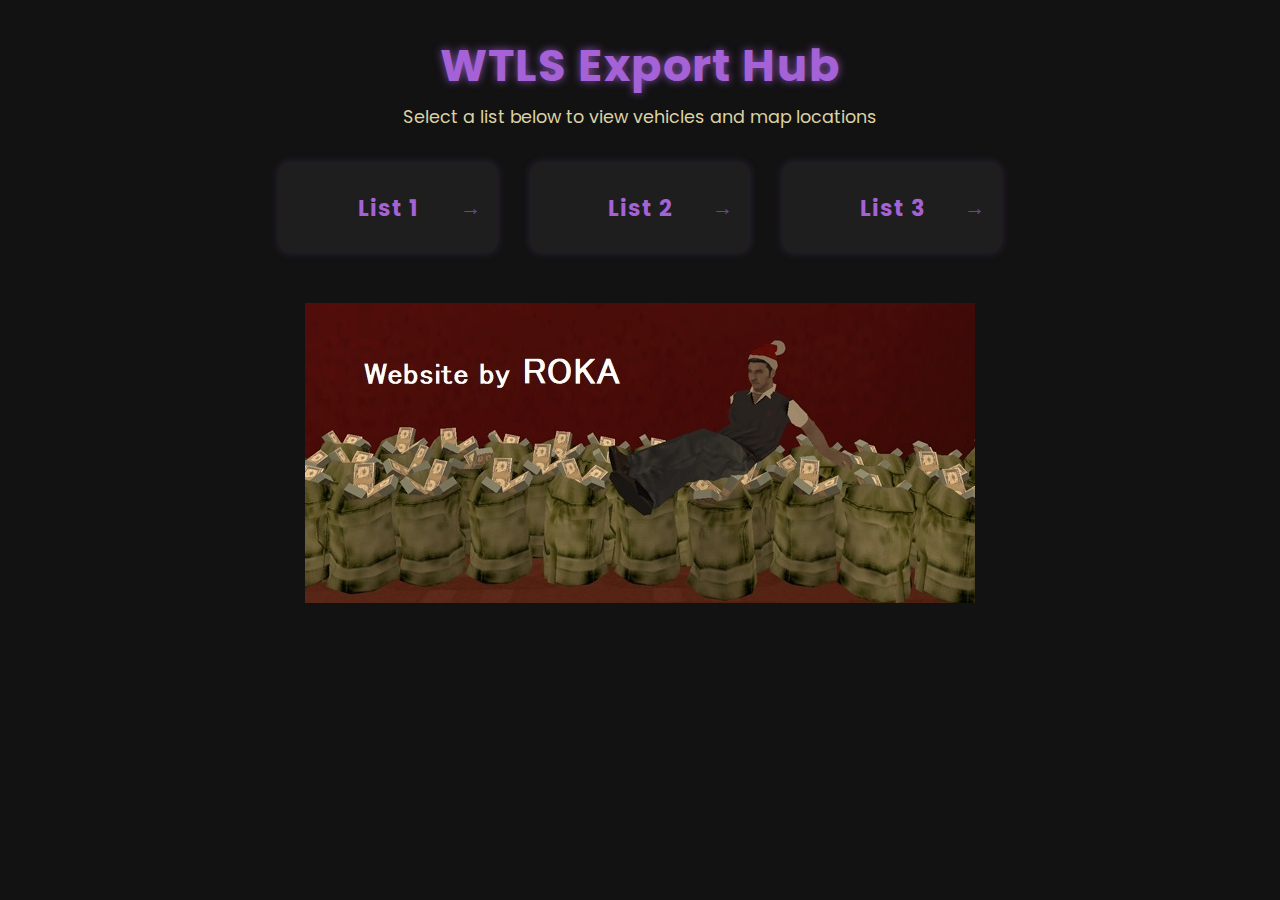
<file: index.html>
<!DOCTYPE html>
<html lang="en">
<head>
  <meta charset="UTF-8" />
  <meta name="viewport" content="width=device-width, initial-scale=1" />
  <link rel="icon" href="cryptocurrency.ico" type="image/x-icon" />
  <title>WTLS Export Hub</title>
  <link href="https://fonts.googleapis.com/css2?family=Poppins:wght@400;700&display=swap" rel="stylesheet" />
  <style>
    /* Reset and base */
    * {
      box-sizing: border-box;
      margin: 0;
      padding: 0;
    }
    body {
      background: #121212;
      color: #f3eac2; /* light yellow */
      font-family: 'Poppins', sans-serif;
      min-height: 100vh;
      display: flex;
      flex-direction: column;
      align-items: center;
      padding: 2rem;
      user-select: none;
    }
    header {
      margin-bottom: 2rem;
      text-align: center;
    }
    header h1 {
      font-weight: 700;
      font-size: 2.8rem;
      color: #a462d6; /* purple */
      margin-bottom: 0.3rem;
      letter-spacing: 1.2px;
      text-shadow: 0 0 8px #a462d6cc;
    }
    header p {
      font-weight: 400;
      font-size: 1.1rem;
      color: #dcd1a4; /* lighter yellow */
    }

    main {
      display: flex;
      gap: 2rem;
      flex-wrap: wrap;
      justify-content: center;
      width: 100%;
      max-width: 900px;
    }

    a.vehicle {
      background: #1e1e1e;
      border-radius: 12px;
      padding: 1.8rem 2.2rem;
      flex: 1 1 180px;
      max-width: 220px;
      text-decoration: none;
      color: #a462d6; /* purple */
      box-shadow: 0 0 8px #a462d633;
      transition:
        box-shadow 0.3s ease,
        transform 0.3s ease,
        background 0.3s ease;
      display: flex;
      justify-content: center;
      align-items: center;
      font-weight: 700;
      font-size: 1.4rem;
      text-align: center;
      letter-spacing: 1px;
      cursor: pointer;
      user-select: none;
      position: relative;
    }
    a.vehicle::after {
      content: "→";
      position: absolute;
      right: 16px;
      font-size: 1.3rem;
      color: #a462d6;
      opacity: 0.6;
      transition: opacity 0.3s ease;
    }
    a.vehicle:hover {
      background: #a462d622; /* subtle purple overlay */
      box-shadow: 0 0 20px #f3eacccc; /* light yellow glow */
      color: #f3eac2; /* text changes to light yellow */
      transform: translateY(-6px);
    }
    a.vehicle:hover::after {
      opacity: 1;
      color: #f3eac2;
    }

    /* Responsive */
    @media (max-width: 480px) {
      main {
        flex-direction: column;
        max-width: 320px;
      }
      a.vehicle {
        max-width: 100%;
        font-size: 1.3rem;
      }
    }
  </style>
</head>
<body>
  <header>
    <h1>WTLS Export Hub</h1>
    <p>Select a list below to view vehicles and map locations</p>
  </header>

  <main>
    <a class="vehicle" href="List 1/list1.html" aria-label="Go to List 1">List 1</a>
    <a class="vehicle" href="List 2/list2.html" aria-label="Go to List 2">List 2</a>
    <a class="vehicle" href="List 3/list3.html" aria-label="Go to List 3">List 3</a>
  </main>
<br>
<br>
<img src="full-2418.jpg">
</body>
</html>
</file>
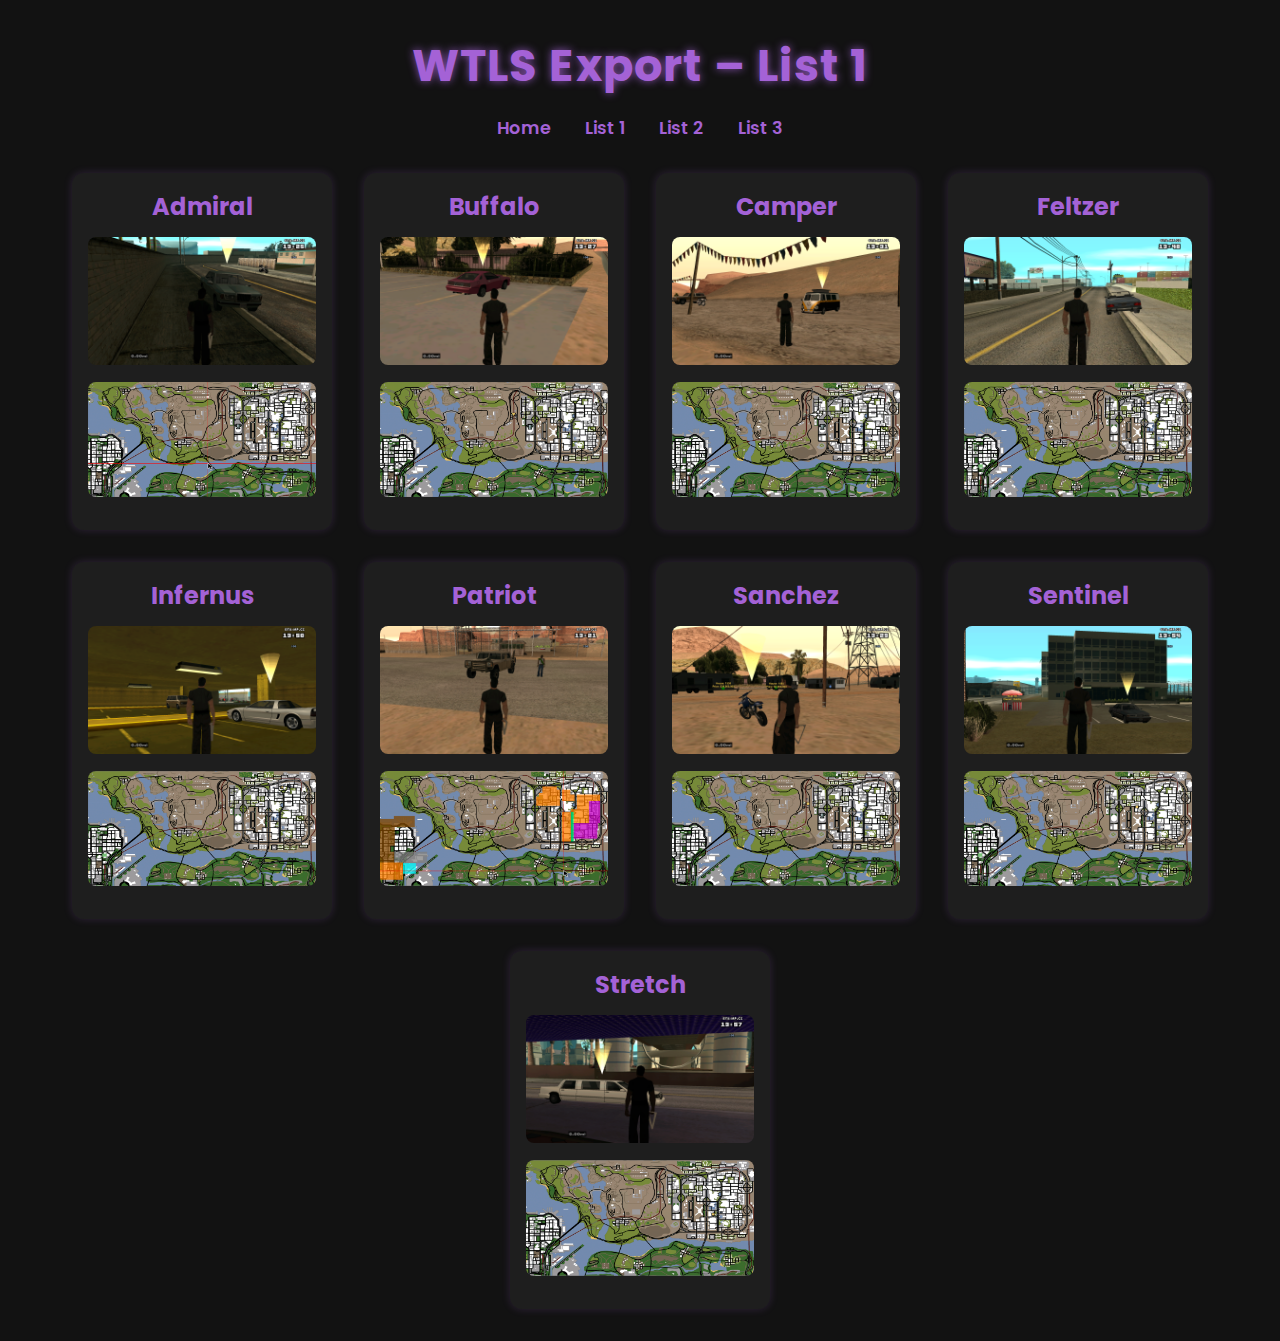
<file: List 1/list1.html>
<!DOCTYPE html>
<html lang="en">
<head>
  <meta charset="UTF-8" />
  <meta name="viewport" content="width=device-width, initial-scale=1" />
  <link rel="icon" href="cryptocurrency.ico" type="image/x-icon" />
  <title>WTLS Export – List 1</title>
  <link href="https://fonts.googleapis.com/css2?family=Poppins:wght@400;700&display=swap" rel="stylesheet" />
  <style>
  
    * {
      box-sizing: border-box;
      margin: 0;
      padding: 0;
    }
    body {
      background: #121212;
      color: #f3eac2;
      font-family: 'Poppins', sans-serif;
      min-height: 100vh;
      padding: 2rem;
      user-select: none;
    }
    header {
      text-align: center;
      margin-bottom: 2rem;
    }
    header h1 {
      font-weight: 700;
      font-size: 2.8rem;
      color: #a462d6;
      margin-bottom: 0.3rem;
      letter-spacing: 1.2px;
      text-shadow: 0 0 8px #a462d6cc;
    }
    header nav {
      margin-top: 1rem;
    }
    header nav a {
      color: #a462d6;
      text-decoration: none;
      margin: 0 15px;
      font-weight: 600;
      font-size: 1.1rem;
      transition: color 0.3s ease;
      position: relative;
    }
    header nav a::after {
      content: '';
      position: absolute;
      bottom: -4px;
      left: 50%;
      width: 0;
      height: 2px;
      background: #f3eac2;
      transition: width 0.3s ease, left 0.3s ease;
      border-radius: 1px;
    }
    header nav a:hover {
      color: #f3eac2;
    }
    header nav a:hover::after {
      width: 100%;
      left: 0;
    }
    main.vehicle-grid {
      display: flex;
      flex-wrap: wrap;
      gap: 2rem;
      justify-content: center;
    }
    .vehicle {
      background: #1e1e1e;
      border-radius: 12px;
      padding: 1rem;
      width: 260px;
      box-shadow: 0 0 8px #a462d633;
      text-align: center;
      transition:
        box-shadow 0.3s ease,
        transform 0.3s ease,
        background 0.3s ease;
      cursor: default;
      user-select: none;
    }
    .vehicle h2 {
      color: #a462d6;
      margin-bottom: 0.8rem;
      font-weight: 700;
      font-size: 1.5rem;
    }
    .vehicle img {
      width: 100%;
      border-radius: 8px;
      margin-bottom: 0.6rem;
      user-select: none;
      pointer-events: none;
    }
    .vehicle:hover {
      background: #a462d622;
      box-shadow: 0 0 20px #f3eacccc;
      transform: translateY(-6px);
    }
    @media (max-width: 480px) {
      main.vehicle-grid {
        flex-direction: column;
        align-items: center;
      }
      .vehicle {
        width: 90vw;
        max-width: 320px;
      }
    }
  </style>
</head>
<body>
  <header>
    <h1>WTLS Export – List 1</h1>
    <nav>
      <a href="../index.html">Home</a>
      <a href="list1.html">List 1</a>
      <a href="../List 2/list2.html">List 2</a>
      <a href="../List 3/list3.html">List 3</a>
    </nav>
  </header>

  <main class="vehicle-grid">
    <div class="vehicle">
      <h2>Admiral</h2>
      <img src="admiral.png" alt="Admiral car image" />
      <img src="admiral-map.png" alt="Admiral spawn map location" />
    </div>
    <div class="vehicle">
      <h2>Buffalo</h2>
      <img src="buffalo.png" alt="Buffalo car image" />
      <img src="buffalo-map.png" alt="Buffalo spawn map location" />
    </div>
    <div class="vehicle">
      <h2>Camper</h2>
      <img src="camper.png" alt="Camper car image" />
      <img src="camper-map.png" alt="Camper spawn map location" />
    </div>
    <div class="vehicle">
      <h2>Feltzer</h2>
      <img src="feltzer.png" alt="Feltzer car image" />
      <img src="feltzer-map.png" alt="Feltzer spawn map location" />
    </div>
    <div class="vehicle">
      <h2>Infernus</h2>
      <img src="infernus.png" alt="Infernus car image" />
      <img src="infernus-map.png" alt="Infernus spawn map location" />
    </div>
    <div class="vehicle">
      <h2>Patriot</h2>
      <img src="patriot.png" alt="Patriot car image" />
      <img src="patriot-map.png" alt="Patriot spawn map location" />
    </div>
    <div class="vehicle">
      <h2>Sanchez</h2>
      <img src="sanchez.png" alt="Sanchez car image" />
      <img src="sanchez-map.png" alt="Sanchez spawn map location" />
    </div>
    <div class="vehicle">
      <h2>Sentinel</h2>
      <img src="sentinel.png" alt="Sentinel car image" />
      <img src="sentinel-map.png" alt="Sentinel spawn map location" />
    </div>
    <div class="vehicle">
      <h2>Stretch</h2>
      <img src="stretch.png" alt="Stretch car image" />
      <img src="stretch-map.png" alt="Stretch spawn map location" />
    </div>
  </main>
 
 
 <script>
  // Get modal elements
  const modal = document.getElementById('mapModal');
  const modalImg = document.getElementById('modalImage');
  const closeBtn = modal.querySelector('.close');

  // Attach click event to all map images
  document.querySelectorAll('img[src$="-map.png"]').forEach(img => {
    img.style.cursor = 'zoom-in'; // show zoom cursor on hover
    img.addEventListener('click', () => {
      modal.style.display = 'block';
      modalImg.src = img.src;
      modalImg.alt = img.alt;
      document.body.style.overflow = 'hidden'; // prevent background scroll
    });
  });

  // Close modal on close button click
  closeBtn.addEventListener('click', () => {
    modal.style.display = 'none';
    document.body.style.overflow = '';
  });

  // Close modal if clicking outside the image (on overlay)
  modal.addEventListener('click', (e) => {
    if (e.target === modal) {
      modal.style.display = 'none';
      document.body.style.overflow = '';
    }
  });

  // Optional: close modal on ESC key press
  window.addEventListener('keydown', (e) => {
    if (e.key === 'Escape' && modal.style.display === 'block') {
      modal.style.display = 'none';
      document.body.style.overflow = '';
    }
  });
</script>

 
</body>
</html>
</file>
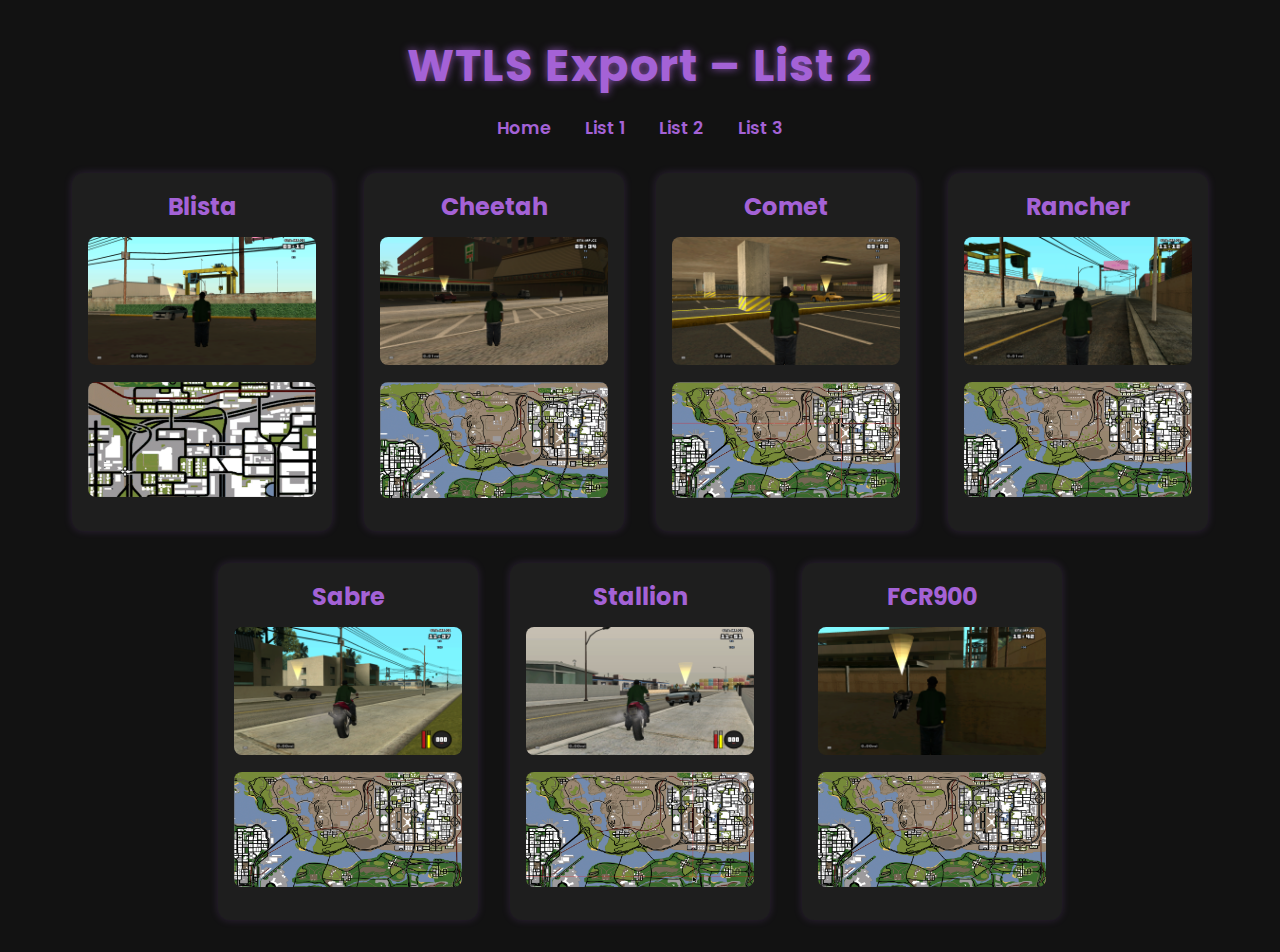
<file: List 2/list2.html>
<!DOCTYPE html>
<html lang="en">
<head>
  <meta charset="UTF-8" />
  <meta name="viewport" content="width=device-width, initial-scale=1" />
  <link rel="icon" href="cryptocurrency.ico" type="image/x-icon" />
  <title>WTLS Export – List 2</title>
  <link href="https://fonts.googleapis.com/css2?family=Poppins:wght@400;700&display=swap" rel="stylesheet" />
  <style>
  /* Modal Styles */
.modal {
  display: none; /* Hidden by default */
  position: fixed;
  z-index: 1000;
  padding-top: 60px;
  left: 0;
  top: 0;
  width: 100vw;
  height: 100vh;
  overflow: auto;
  background-color: rgba(0, 0, 0, 0.85);
  cursor: zoom-out;
}

.modal-content {
  margin: auto;
  display: block;
  max-width: 90vw;
  max-height: 80vh;
  border-radius: 12px;
  box-shadow: 0 0 20px #a462d6cc;
  user-select: none;
}

.close {
  position: fixed;
  top: 15px;
  right: 30px;
  color: #f3eac2;
  font-size: 40px;
  font-weight: bold;
  cursor: pointer;
  user-select: none;
  transition: color 0.3s ease;
  z-index: 1100;
}

.close:hover {
  color: #a462d6;
}

    * {
      box-sizing: border-box;
      margin: 0;
      padding: 0;
    }
    body {
      background: #121212;
      color: #f3eac2;
      font-family: 'Poppins', sans-serif;
      min-height: 100vh;
      padding: 2rem;
      user-select: none;
    }
    header {
      text-align: center;
      margin-bottom: 2rem;
    }
    header h1 {
      font-weight: 700;
      font-size: 2.8rem;
      color: #a462d6;
      margin-bottom: 0.3rem;
      letter-spacing: 1.2px;
      text-shadow: 0 0 8px #a462d6cc;
    }
    header nav {
      margin-top: 1rem;
    }
    header nav a {
      color: #a462d6;
      text-decoration: none;
      margin: 0 15px;
      font-weight: 600;
      font-size: 1.1rem;
      transition: color 0.3s ease;
      position: relative;
    }
    header nav a::after {
      content: '';
      position: absolute;
      bottom: -4px;
      left: 50%;
      width: 0;
      height: 2px;
      background: #f3eac2;
      transition: width 0.3s ease, left 0.3s ease;
      border-radius: 1px;
    }
    header nav a:hover {
      color: #f3eac2;
    }
    header nav a:hover::after {
      width: 100%;
      left: 0;
    }
    main.vehicle-grid {
      display: flex;
      flex-wrap: wrap;
      gap: 2rem;
      justify-content: center;
    }
    .vehicle {
      background: #1e1e1e;
      border-radius: 12px;
      padding: 1rem;
      width: 260px;
      box-shadow: 0 0 8px #a462d633;
      text-align: center;
      transition:
        box-shadow 0.3s ease,
        transform 0.3s ease,
        background 0.3s ease;
      cursor: default;
      user-select: none;
    }
    .vehicle h2 {
      color: #a462d6;
      margin-bottom: 0.8rem;
      font-weight: 700;
      font-size: 1.5rem;
    }
    .vehicle img {
      width: 100%;
      border-radius: 8px;
      margin-bottom: 0.6rem;
      user-select: none;
      pointer-events: none;
    }
    .vehicle:hover {
      background: #a462d622;
      box-shadow: 0 0 20px #f3eacccc;
      transform: translateY(-6px);
    }
    @media (max-width: 480px) {
      main.vehicle-grid {
        flex-direction: column;
        align-items: center;
      }
      .vehicle {
        width: 90vw;
        max-width: 320px;
      }
    }
  </style>
</head>
<body>
  <header>
    <h1>WTLS Export – List 2</h1>
    <nav>
      <a href="../index.html">Home</a>
      <a href="../List 1/list1.html">List 1</a>
      <a href="list2.html">List 2</a>
      <a href="../List 3/list3.html">List 3</a>
    </nav>
  </header>

  <main class="vehicle-grid">
    <div class="vehicle">
      <h2>Blista</h2>
      <img src="blista.png" alt="Blista car image" />
      <img src="blista-map.png" alt="Blista spawn map location" />
    </div>
    <div class="vehicle">
      <h2>Cheetah</h2>
      <img src="cheetah.png" alt="Cheetah car image" />
      <img src="cheetah-map.png" alt="Cheetah spawn map location" />
    </div>
    <div class="vehicle">
      <h2>Comet</h2>
      <img src="comet.png" alt="Comet car image" />
      <img src="comet-map.png" alt="Comet spawn map location" />
    </div>
    <div class="vehicle">
      <h2>Rancher</h2>
      <img src="rancher.png" alt="Rancher car image" />
      <img src="rancher-map.png" alt="Rancher spawn map location" />
    </div>
    <div class="vehicle">
      <h2>Sabre</h2>
      <img src="sabre.png" alt="Sabre car image" />
      <img src="sabre-map.png" alt="Sabre spawn map location" />
    </div>
    <div class="vehicle">
      <h2>Stallion</h2>
      <img src="stallion.png" alt="Stallion car image" />
      <img src="stallion-map.png" alt="Stallion spawn map location" />
    </div>
    <div class="vehicle">
      <h2>FCR900</h2>
      <img src="fcr900.png" alt="FCR900 car image" />
      <img src="fcr900-map.png" alt="FCR900 spawn map location" />
    </div>
  </main>
  
   <!-- Modal for Map Image -->
<div id="mapModal" class="modal">
  <span class="close">&times;</span>
  <img class="modal-content" id="modalImage" alt="Expanded map image" />
</div>

<script>
  // Get modal elements
  const modal = document.getElementById('mapModal');
  const modalImg = document.getElementById('modalImage');
  const closeBtn = modal.querySelector('.close');

  // Attach click event to all map images
  document.querySelectorAll('img[src$="-map.png"]').forEach(img => {
    img.style.cursor = 'zoom-in'; // show zoom cursor on hover
    img.addEventListener('click', () => {
      modal.style.display = 'block';
      modalImg.src = img.src;
      modalImg.alt = img.alt;
      document.body.style.overflow = 'hidden'; // prevent background scroll
    });
  });

  // Close modal on close button click
  closeBtn.addEventListener('click', () => {
    modal.style.display = 'none';
    document.body.style.overflow = '';
  });

  // Close modal if clicking outside the image (on overlay)
  modal.addEventListener('click', (e) => {
    if (e.target === modal) {
      modal.style.display = 'none';
      document.body.style.overflow = '';
    }
  });

  // Optional: close modal on ESC key press
  window.addEventListener('keydown', (e) => {
    if (e.key === 'Escape' && modal.style.display === 'block') {
      modal.style.display = 'none';
      document.body.style.overflow = '';
    }
  });
</script>

  
</body>
</html>
</file>
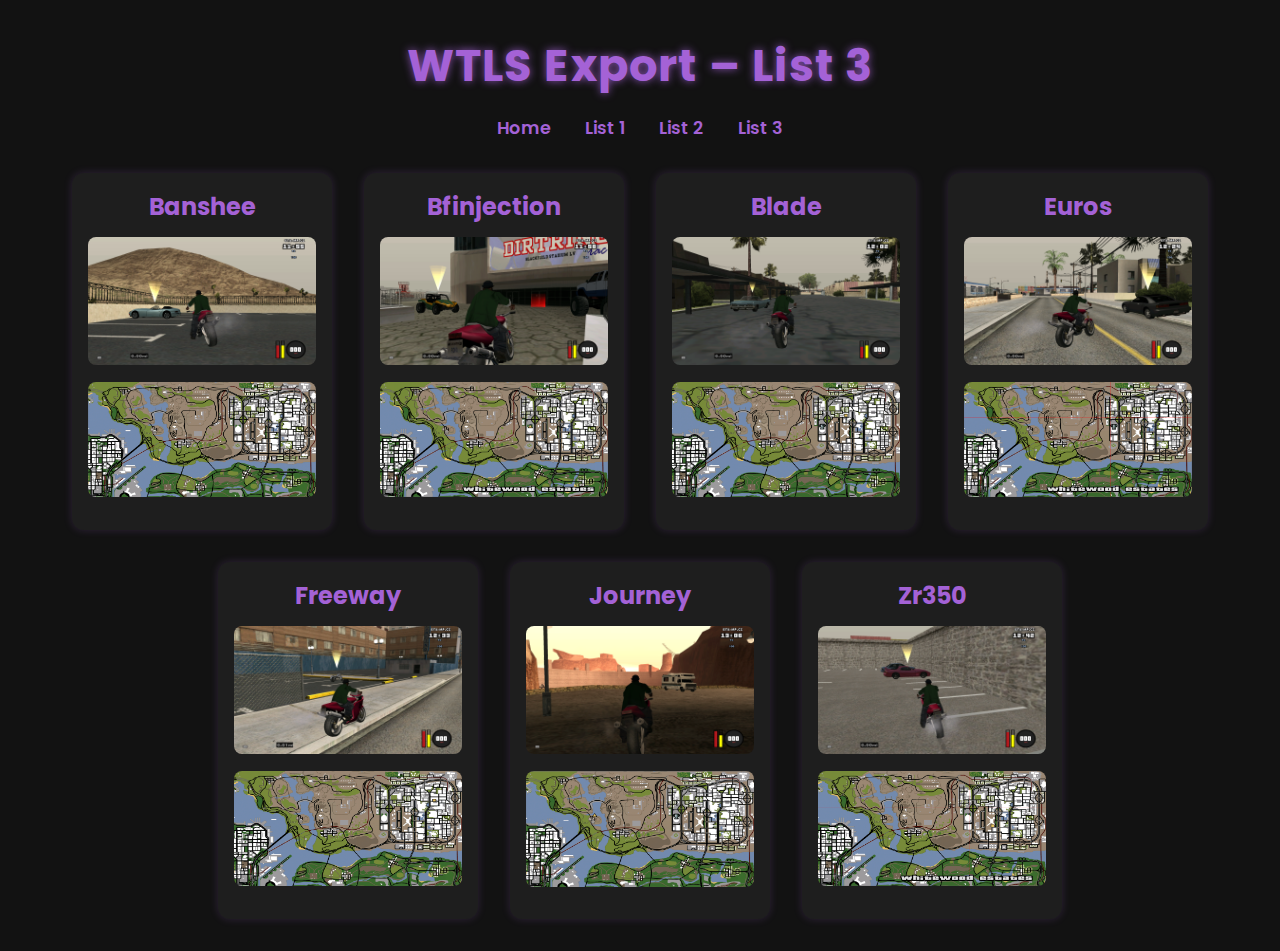
<file: List 3/list3.html>
<!DOCTYPE html>
<html lang="en">
<head>
  <meta charset="UTF-8" />
  <meta name="viewport" content="width=device-width, initial-scale=1" />
  <link rel="icon" href="cryptocurrency.ico" type="image/x-icon" />
  <title>WTLS Export – List 3</title>
  <link href="https://fonts.googleapis.com/css2?family=Poppins:wght@400;700&display=swap" rel="stylesheet" />
  <style>
  /* Modal Styles */
.modal {
  display: none; /* Hidden by default */
  position: fixed;
  z-index: 1000;
  padding-top: 60px;
  left: 0;
  top: 0;
  width: 100vw;
  height: 100vh;
  overflow: auto;
  background-color: rgba(0, 0, 0, 0.85);
  cursor: zoom-out;
}

.modal-content {
  margin: auto;
  display: block;
  max-width: 90vw;
  max-height: 80vh;
  border-radius: 12px;
  box-shadow: 0 0 20px #a462d6cc;
  user-select: none;
}

.close {
  position: fixed;
  top: 15px;
  right: 30px;
  color: #f3eac2;
  font-size: 40px;
  font-weight: bold;
  cursor: pointer;
  user-select: none;
  transition: color 0.3s ease;
  z-index: 1100;
}

.close:hover {
  color: #a462d6;
}

    * {
      box-sizing: border-box;
      margin: 0;
      padding: 0;
    }
    body {
      background: #121212;
      color: #f3eac2;
      font-family: 'Poppins', sans-serif;
      min-height: 100vh;
      padding: 2rem;
      user-select: none;
    }
    header {
      text-align: center;
      margin-bottom: 2rem;
    }
    header h1 {
      font-weight: 700;
      font-size: 2.8rem;
      color: #a462d6;
      margin-bottom: 0.3rem;
      letter-spacing: 1.2px;
      text-shadow: 0 0 8px #a462d6cc;
    }
    header nav {
      margin-top: 1rem;
    }
    header nav a {
      color: #a462d6;
      text-decoration: none;
      margin: 0 15px;
      font-weight: 600;
      font-size: 1.1rem;
      transition: color 0.3s ease;
      position: relative;
    }
    header nav a::after {
      content: '';
      position: absolute;
      bottom: -4px;
      left: 50%;
      width: 0;
      height: 2px;
      background: #f3eac2;
      transition: width 0.3s ease, left 0.3s ease;
      border-radius: 1px;
    }
    header nav a:hover {
      color: #f3eac2;
    }
    header nav a:hover::after {
      width: 100%;
      left: 0;
    }
    main.vehicle-grid {
      display: flex;
      flex-wrap: wrap;
      gap: 2rem;
      justify-content: center;
    }
    .vehicle {
      background: #1e1e1e;
      border-radius: 12px;
      padding: 1rem;
      width: 260px;
      box-shadow: 0 0 8px #a462d633;
      text-align: center;
      transition:
        box-shadow 0.3s ease,
        transform 0.3s ease,
        background 0.3s ease;
      cursor: default;
      user-select: none;
    }
    .vehicle h2 {
      color: #a462d6;
      margin-bottom: 0.8rem;
      font-weight: 700;
      font-size: 1.5rem;
    }
    .vehicle img {
      width: 100%;
      border-radius: 8px;
      margin-bottom: 0.6rem;
      user-select: none;
      pointer-events: none;
    }
    .vehicle:hover {
      background: #a462d622;
      box-shadow: 0 0 20px #f3eacccc;
      transform: translateY(-6px);
    }
    @media (max-width: 480px) {
      main.vehicle-grid {
        flex-direction: column;
        align-items: center;
      }
      .vehicle {
        width: 90vw;
        max-width: 320px;
      }
    }
  </style>
</head>
<body>
  <header>
    <h1>WTLS Export – List 3</h1>
    <nav>
      <a href="../index.html">Home</a>
      <a href="../List 1/list1.html">List 1</a>
      <a href="../List 2/list2.html">List 2</a>
      <a href="list3.html">List 3</a>
    </nav>
  </header>

  <main class="vehicle-grid">
    <div class="vehicle">
      <h2>Banshee</h2>
      <img src="banshee.png" alt="Banshee car image" />
      <img src="banshee-map.png" alt="Banshee spawn map location" />
    </div>
    <div class="vehicle">
      <h2>Bfinjection</h2>
      <img src="bfinjection.png" alt="Bfinjection car image" />
      <img src="bfinjection-map.png" alt="Bfinjection spawn map location" />
    </div>
    <div class="vehicle">
      <h2>Blade</h2>
      <img src="blade.png" alt="Blade car image" />
      <img src="blade-map.png" alt="Blade spawn map location" />
    </div>
    <div class="vehicle">
      <h2>Euros</h2>
      <img src="euros.png" alt="Euros car image" />
      <img src="euros-map.png" alt="Euros spawn map location" />
    </div>
    <div class="vehicle">
      <h2>Freeway</h2>
      <img src="freeway.png" alt="Freeway car image" />
      <img src="freeway-map.png" alt="Freeway spawn map location" />
    </div>
    <div class="vehicle">
      <h2>Journey</h2>
      <img src="journey.png" alt="Journey car image" />
      <img src="journey-map.png" alt="Journey spawn map location" />
    </div>
    <div class="vehicle">
      <h2>Zr350</h2>
      <img src="zr350.png" alt="Zr350 car image" />
      <img src="zr350-map.png" alt="Zr350 spawn map location" />
    </div>
  </main>
  
   <!-- Modal for Map Image -->
<div id="mapModal" class="modal">
  <span class="close">&times;</span>
  <img class="modal-content" id="modalImage" alt="Expanded map image" />
</div>

<script>
  // Get modal elements
  const modal = document.getElementById('mapModal');
  const modalImg = document.getElementById('modalImage');
  const closeBtn = modal.querySelector('.close');

  // Attach click event to all map images
  document.querySelectorAll('img[src$="-map.png"]').forEach(img => {
    img.style.cursor = 'zoom-in'; // show zoom cursor on hover
    img.addEventListener('click', () => {
      modal.style.display = 'block';
      modalImg.src = img.src;
      modalImg.alt = img.alt;
      document.body.style.overflow = 'hidden'; // prevent background scroll
    });
  });

  // Close modal on close button click
  closeBtn.addEventListener('click', () => {
    modal.style.display = 'none';
    document.body.style.overflow = '';
  });

  // Close modal if clicking outside the image (on overlay)
  modal.addEventListener('click', (e) => {
    if (e.target === modal) {
      modal.style.display = 'none';
      document.body.style.overflow = '';
    }
  });

  // Optional: close modal on ESC key press
  window.addEventListener('keydown', (e) => {
    if (e.key === 'Escape' && modal.style.display === 'block') {
      modal.style.display = 'none';
      document.body.style.overflow = '';
    }
  });
</script>

  
</body>
</html>
</file>
